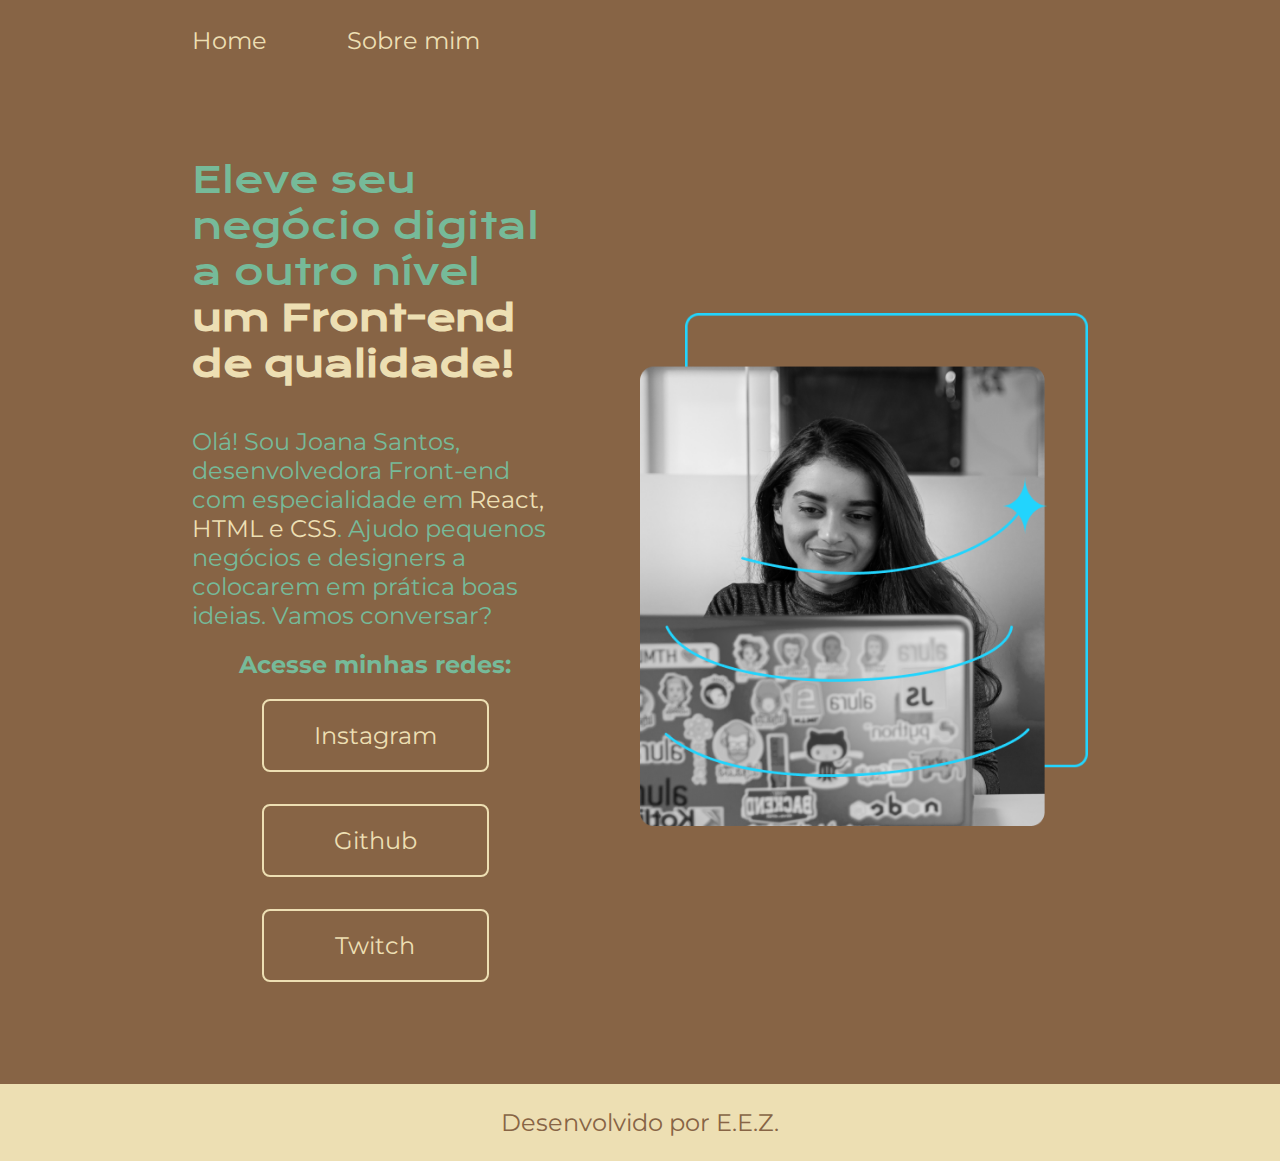
<file: index.html>
<!DOCTYPE html>
<html lang="pt-br">
<head>
    <meta charset="UTF-8">
    <meta http-equiv="X-UA-Compatible" content="IE=edge">
    <meta name="viewport" content="width=device-width, initial-scale=1.0">
    <title>Página</title>
    <link rel="stylesheet" href="style.css">
</head>
    <header class="cabecalho">
        <nav class="navegacao">
            <a class="navegacao__figma" href="pagina.html">Home</a>
            <a class="navegacao__figma" href="about.html">Sobre mim</a>
        </nav>
    </header>
<body>
    <main class="principal">
        <section class="sessao">
                <h1>Eleve seu negócio digital a outro nível <strong class="aga1"> um Front-end de qualidade!</strong></h1>
                <h2></h2>
                <p>Olá! Sou Joana Santos, desenvolvedora Front-end com especialidade em <span class="texto">React, HTML e CSS</span>. Ajudo pequenos negócios e designers a colocarem em prática boas ideias. Vamos conversar?</p>
                <h2 class="aga2">Acesse minhas redes:</h2>
            <div class="links">
                <a class="link2" href="https://instagram.com">Instagram</a>
                <a class="link2" href="https://github.com">Github</a>
                <a class="link2" href="https://twitch.tv">Twitch</a>
            </div>
        </section>
    <img class="apresentacao__imagem" src="figma.png" alt="foto">
        </main>
        <footer class="rodape">
            <p>Desenvolvido por E.E.Z.</p>
        </footer>           
</body>
</html>
</file>
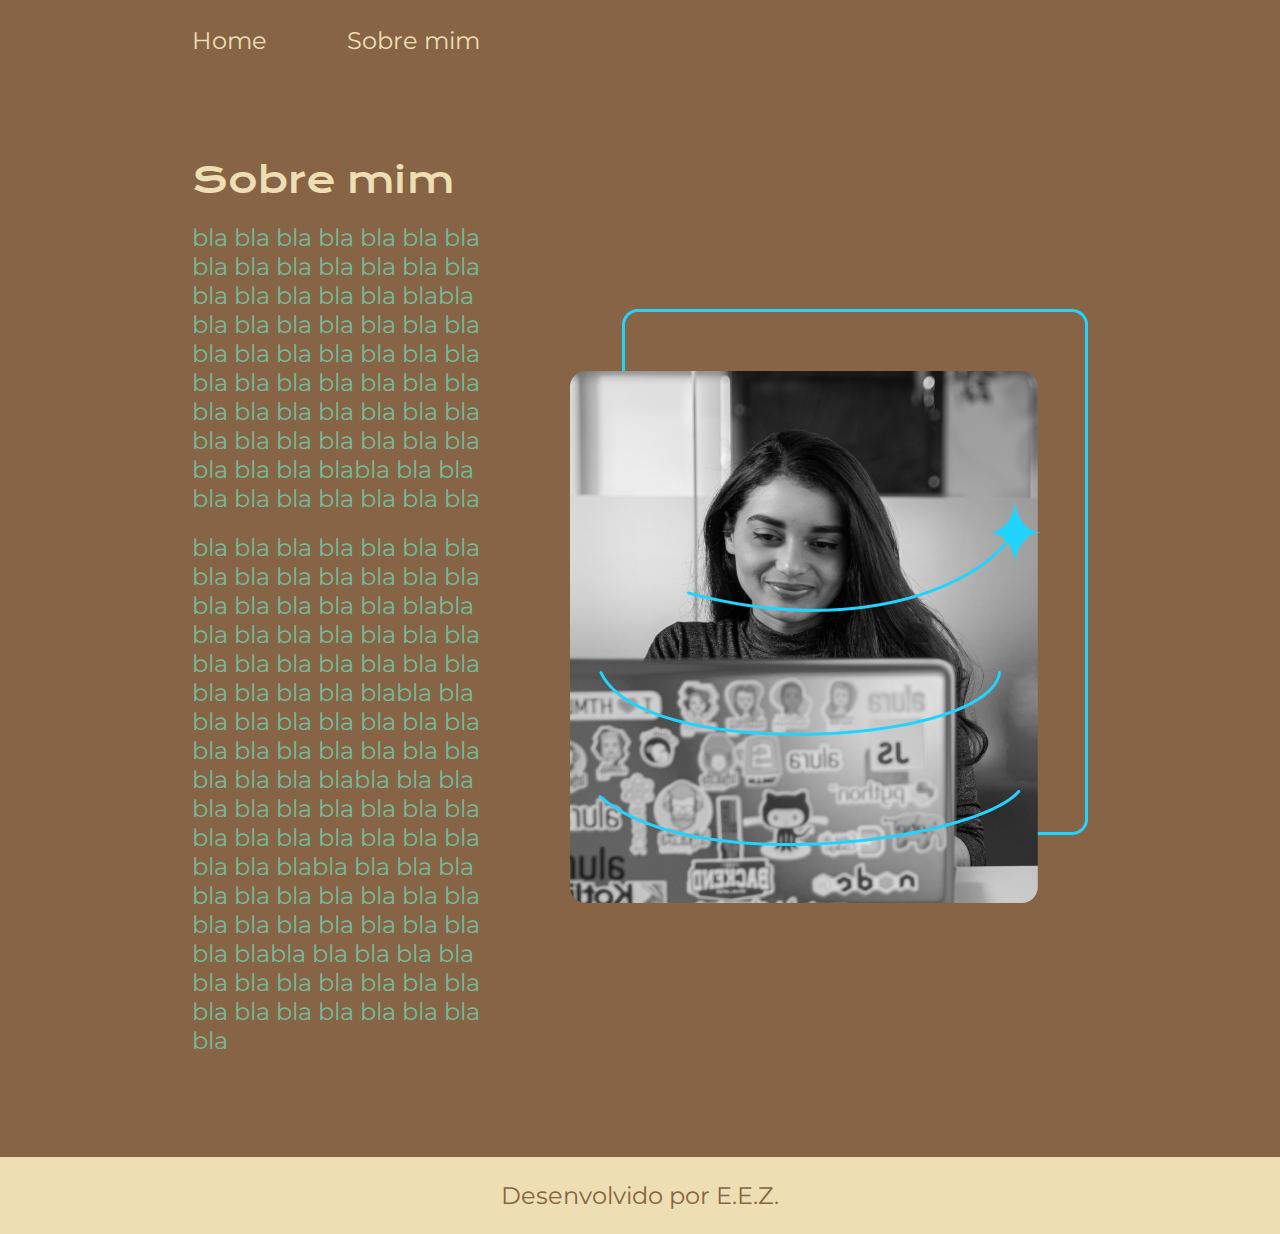
<file: about.html>
<!DOCTYPE html>
<html lang="pt-br">
<head>
    <meta charset="UTF-8">
    <meta name="viewport" content="width=device-width, initial-scale=1.0">
    <title>Sobre Mim</title>
    <link rel="stylesheet" href="style.css">
</head>
<body>
    <header class="cabecalho">
        <nav class="navegacao">
            <a class="navegacao__figma" href="index.html">Home</a>
            <a class="navegacao__figma" href="about.html">Sobre mim</a>
        </nav>
    </header>
    <main class="principal">
        <section class="sessao">
        <h1 class="aga1">Sobre mim</h1>
        <p>bla bla bla bla bla bla bla bla bla bla bla bla bla bla bla bla bla bla bla blabla bla bla bla bla bla bla bla bla bla bla bla bla bla bla bla bla bla bla bla bla bla bla bla bla bla bla bla bla bla bla bla bla bla bla bla bla bla bla blabla bla bla bla bla bla bla bla bla bla</p>
        <p>bla bla bla bla bla bla bla bla bla bla bla bla bla bla bla bla bla bla bla blabla bla bla bla bla bla bla bla bla bla bla bla bla bla bla bla bla bla bla blabla bla bla bla bla bla bla bla bla bla bla bla bla bla bla bla bla bla bla blabla bla bla bla bla bla bla bla bla bla bla bla bla bla bla bla bla bla bla blabla bla bla bla bla bla bla bla bla bla bla bla bla bla bla bla bla bla bla blabla bla bla bla bla bla bla bla bla bla bla bla bla bla bla bla bla bla bla bla</p>
        </section>
        <img src="figma.png" alt="imagem">
    </main>
    <footer class="rodape">
        <p>Desenvolvido por E.E.Z.</p>
    </footer> 
</body>
</html>
</file>
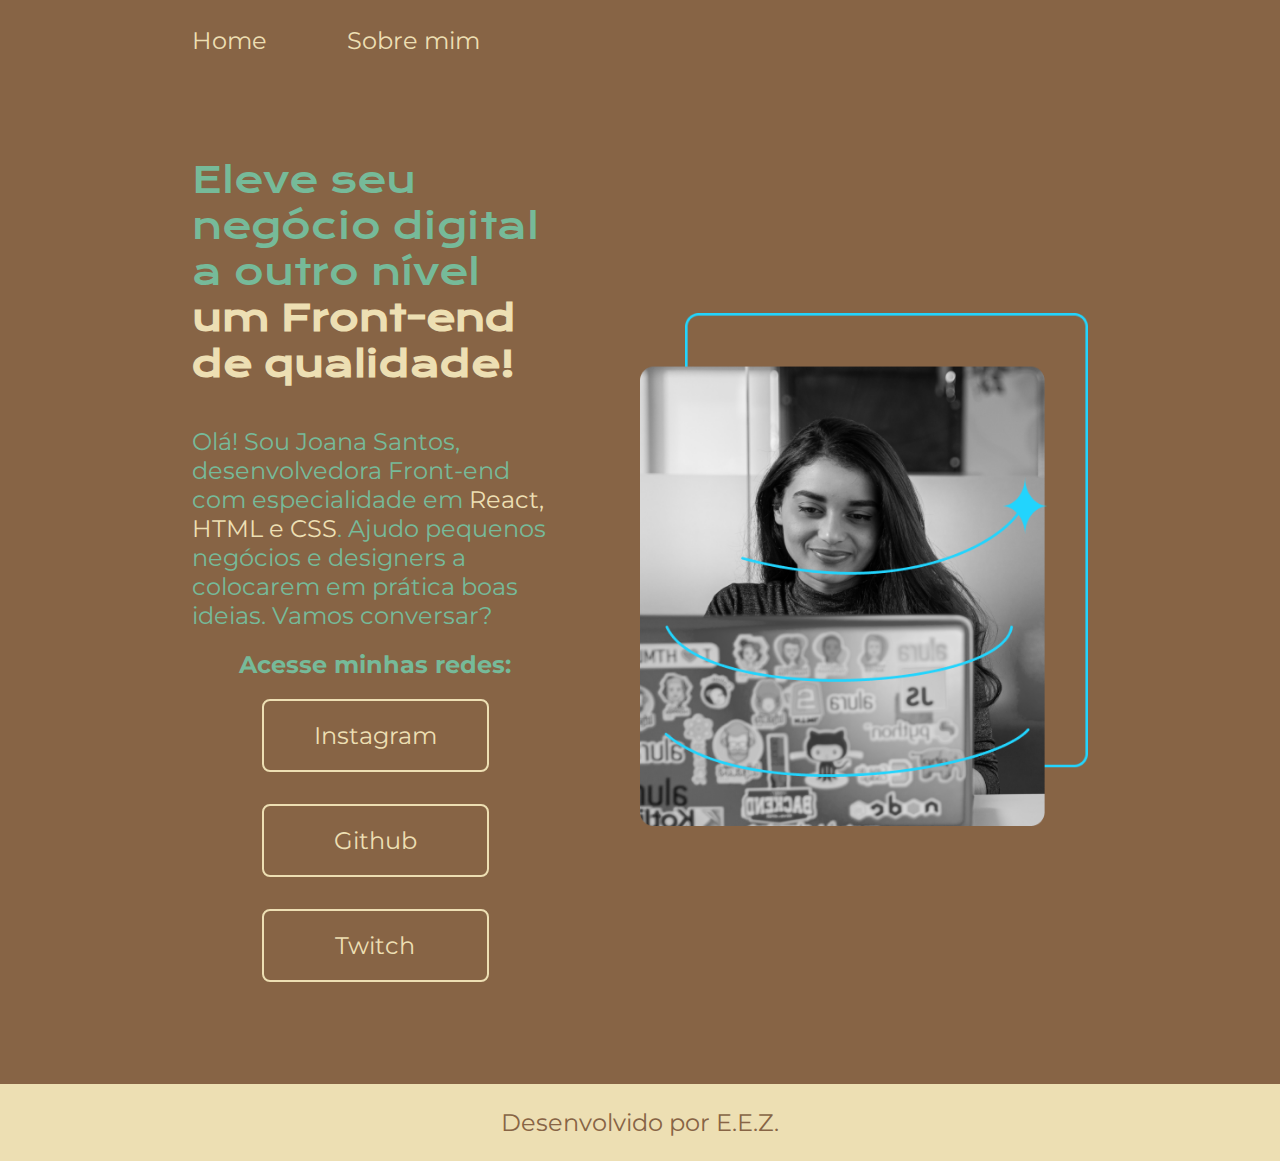
<file: pagina.html>
<!DOCTYPE html>
<html lang="pt-br">
<head>
    <meta charset="UTF-8">
    <meta http-equiv="X-UA-Compatible" content="IE=edge">
    <meta name="viewport" content="width=device-width, initial-scale=1.0">
    <title>Página</title>
    <link rel="stylesheet" href="style.css">
</head>
    <header class="cabecalho">
        <nav class="navegacao">
            <a class="navegacao__figma" href="pagina.html">Home</a>
            <a class="navegacao__figma" href="about.html">Sobre mim</a>
        </nav>
    </header>
<body>
    <main class="principal">
        <section class="sessao">
                <h1>Eleve seu negócio digital a outro nível <strong class="aga1"> um Front-end de qualidade!</strong></h1>
                <h2></h2>
                <p>Olá! Sou Joana Santos, desenvolvedora Front-end com especialidade em <span class="texto">React, HTML e CSS</span>. Ajudo pequenos negócios e designers a colocarem em prática boas ideias. Vamos conversar?</p>
                <h2 class="aga2">Acesse minhas redes:</h2>
            <div class="links">
                <a class="link2" href="https:instagram.com">Instagram</a>
                <a class="link2" href="https:github.com">Github</a>
                <a class="link2" href="https:twitch.tv">Twitch</a>
            </div>
        </section>
    <img class="apresentacao__imagem" src="figma.png" alt="foto">
        </main>
        <footer class="rodape">
            <p>Desenvolvido por E.E.Z.</p>
        </footer>           
</body>
</html>
</file>
<file: style.css>
@import url('https://fonts.googleapis.com/css2?family=Krona+One&display=swap');
@import url('https://fonts.googleapis.com/css2?family=Krona+One&family=Montserrat&display=swap');
:root {
    --cor-princial: #876445;
    --cor-secundaria: #76BA99;
    --cor-terciaria: #EDDFB3;
    --cor-hover: #CA955C;
}
* {
    margin: 0;
    border: 0;
    padding: 0;
}
.cabecalho {
    padding: 2% 0% 0% 15%;
}
.navegacao {
    display: flex;
    gap: 80px;
}
.navegacao__figma {
    color: var(--cor-terciaria);
    font-size: 1.5rem;
    text-decoration: none;
    font-family: 'Montserrat', sans-serif;
}
body {
    background-color: var(--cor-princial);
    color: var(--cor-secundaria);
    /* height: 100vh; */
    box-sizing: border-box;
}
.principal {
    padding: 8% 15%;
    align-items:center;
    justify-content:space-between;
    display: flex;
    gap: 82px;
}
.sessao {
    flex-direction: column;
    gap: 20px;
    display: flex;
    width: 50%;
}    
h1 {
    font-size: 2.25rem;
    font-family: 'Krona One', sans-serif;
    font-weight: 400;
}
p {
    font-size: 1.5rem;
    font-family: 'Montserrat', sans-serif;
    font-weight: 400;
}
.aga1 {
    color: var(--cor-terciaria);
}
.texto {
    color: var(--cor-terciaria);
}
.aga2 {
    justify-content: center;
    font-size: 1.5rem;
    font-family: 'Montserrat', sans-serif;
    color: var(--cor-secundaria);
    display: flex;
}
.links {
    gap: 32px;
    display: flex;
    flex-direction: column;
    align-items: center;
    justify-content: space-between;    
}
.link2 {
    color: var(--cor-terciaria);
    border-radius: 8px;
    font-size: 1.5rem;
    padding: 20px;
    width: 50%;
    text-align: center;
    text-decoration: none;
    font-family: 'Montserrat', sans-serif;
    border: 2px solid var(--cor-terciaria);
}
.link2:hover {
    background-color: var(--cor-hover);
    padding: 3%;
}
.apresentacao__imagem {
    width: 50%;
}
.rodape {
    text-align: center;
    color: var(--cor-princial);
    background-color: var(--cor-terciaria);
    padding: 24px;
    font-size: 1.5rem;
    font-family: 'Montserrat', sans-serif;
}
@media (max-width: 1100px) {
    .cabecalho {
        padding: 10%;
    }
    .navegacao {
        justify-content: center;
    }
    .principal {
        flex-direction: column-reverse;
        padding: 5%;
    }
    .sessao {
        width: auto;
    }
}
</file>
